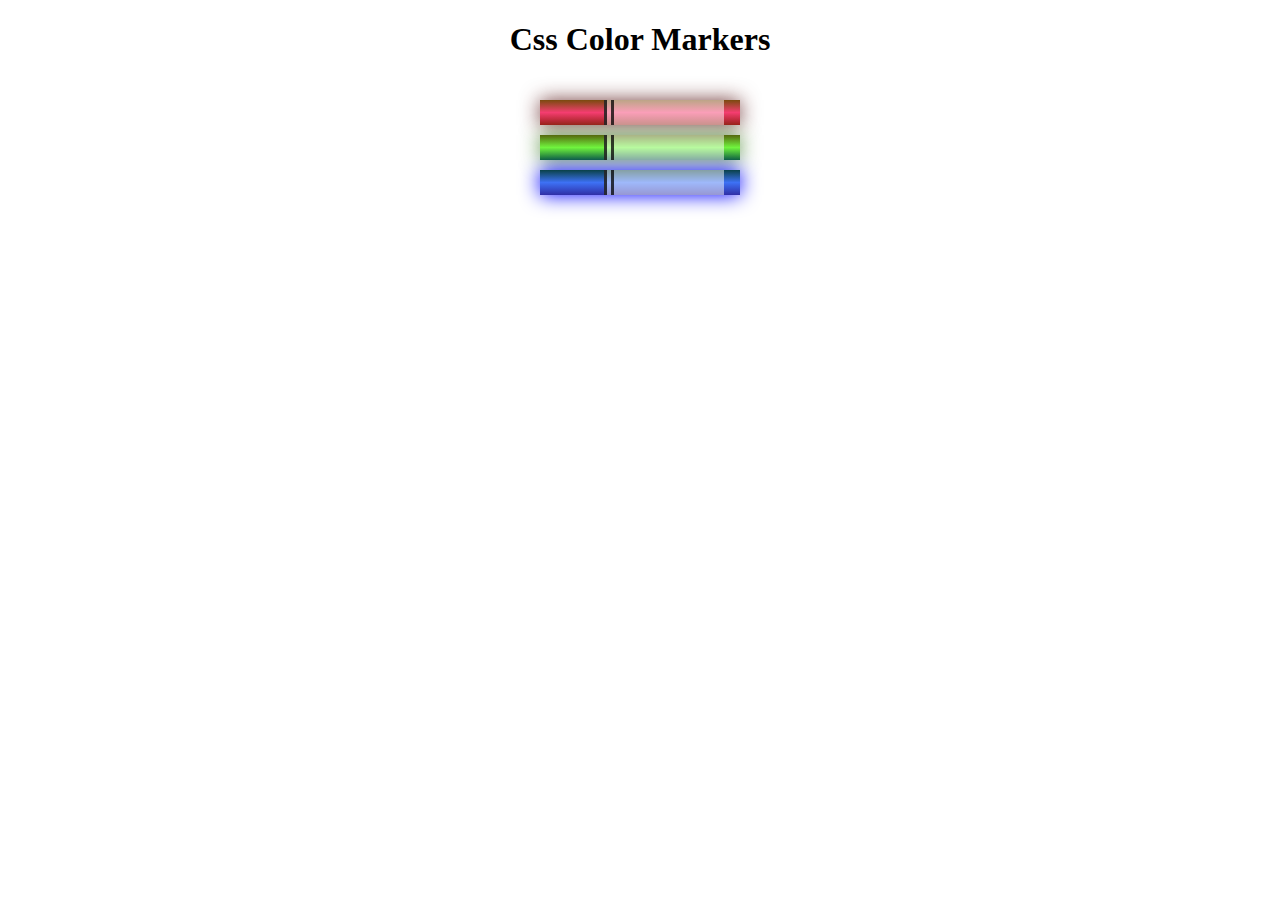
<file: lesson003/index.html>
<!DOCTYPE html>
<html lang="en">
<head>
    <meta charset="UTF-8">
    <meta name="viewport" content="width=device-width, initial-scale=1.0">
    <title>Colored Markers</title>
    <link rel="stylesheet" href="styles.css">
    </head>
    <body>
    <h1>Css Color Markers</h1>
    <div class="container">
        <div class="marker red">
            <div class="cap"></div>
            <div class="sleeve"></div>
        </div>
        <div class="marker green">
            <div class="cap"></div>
            <div class="sleeve"></div>
        </div>
        <div class="marker blue">
            <div class="cap"></div>
            <div class="sleeve"></div>
        </div>         
    </div>
    </body>
    </html>
</file>
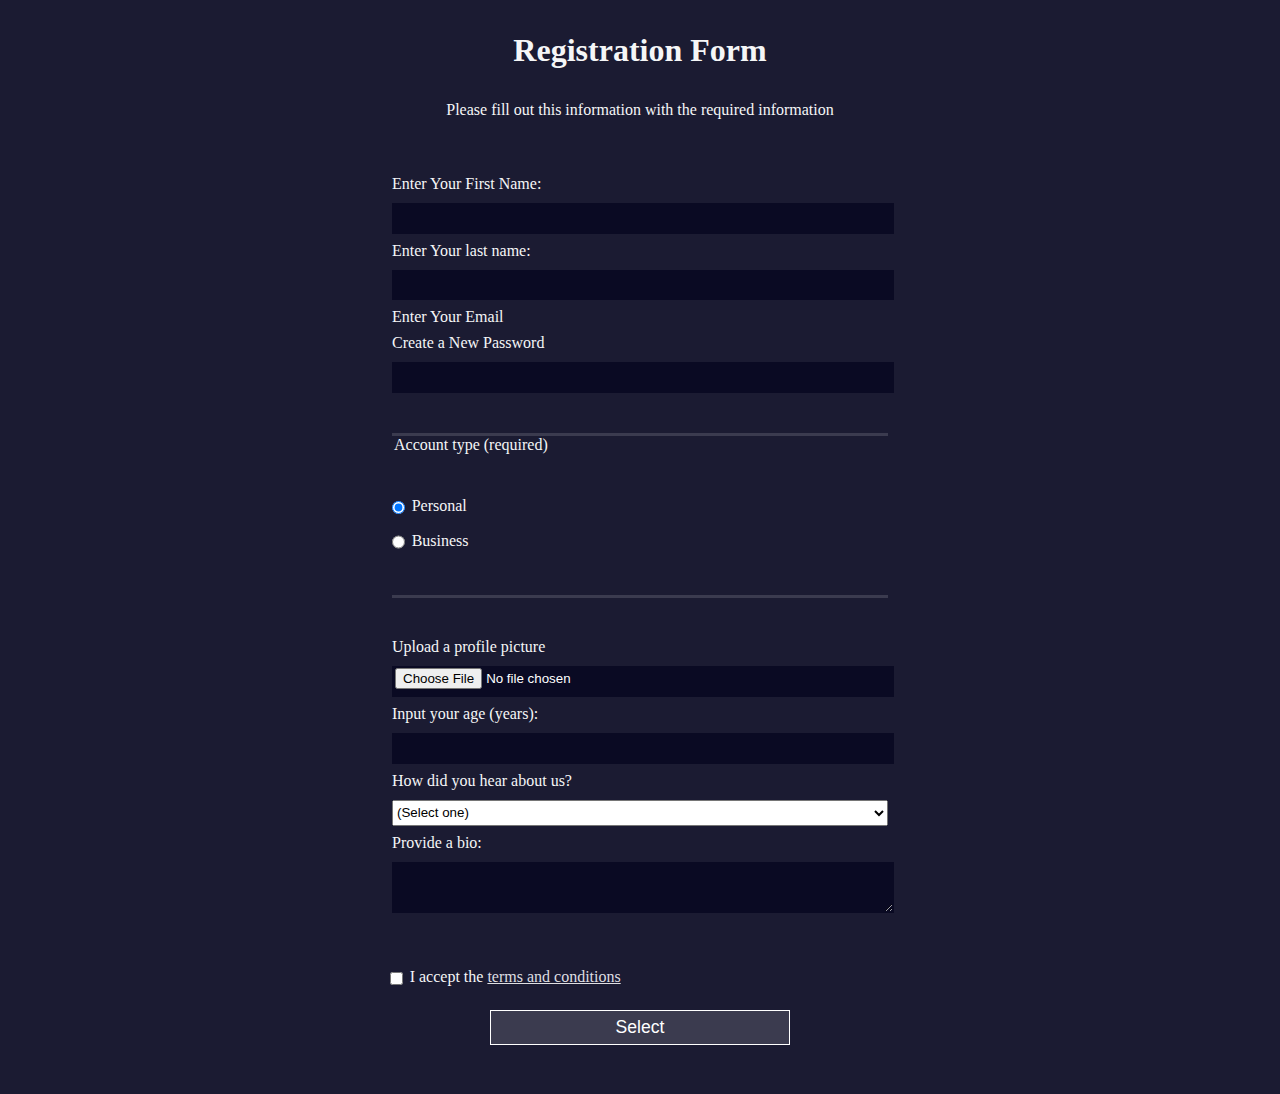
<file: lesson004/index.html>
<!DOCTYPE html>
<html lang="en">
<head>
    <meta charset="UTF-8">
    <meta name="viewport" content="width=device-width, initial-scale=1.0">
    <title>Registration Form</title>
    <LInk REL="stylesheet" href="styles.css">
</head>
<body>
    <h1>Registration Form</h1>
    <p>Please fill out this information with the required information</p>
    <form method="post" action="https://register-demo.freecodecamp.org">    
        <fieldset>
            <label for="first-name">Enter Your First Name: <input id="first-name" name="first-name" type="text" required/></label>
            <label for="last-name">Enter Your last name: <input id="last-name name="last-name type="text required"/></label>
            <label for="email">Enter Your Email</label>
            <label for="new-password">Create a New Password <input id="new-password name="new-password type="text" pattern="[a-z0-5]{8,}" required></label>
        </fieldset>
        <fieldset>
            <legend>Account type (required)</legend>
            <label for="personal-account"><input id="personal-account" type="radio" name="account-type" class="inline" checked/>Personal</label>
            <label for="business-account"><input id="business-account" type="radio" name="account-type" class="inline"/>Business</label>
        </fieldset>
        <fieldset>
            <label for="profile-picture">Upload a profile picture <input id="profile-picture" type="file" name="file"></label>
            <label for="age">Input your age (years): <input id="age" type="number" name="age" min="13" max="120"/></label>
            <label for="referrer">How did you hear about us?
                <select name="referrer" id="referrer">
                    <option value="">(Select one)</option>
                    <option value="1">freeCodeCamp News</option>
                    <option value="2">freeCodeCamp YouTube Channel</option>
                    <option value="3">freeCodeCamp Forum</option>
                    <option value="4">Other</option>
                </select>
            </label>
            <label for="bio">Provide a bio: <textarea name="bio" id="bio" rows="3" cols="30" placeholder="I like coding on the beach..."> </textarea>
            </label>
        </fieldset>
        <label for="terms-and-conditions">
        <input class="inline" id="terms-and-conditions" type="checkbox" required name="terms-and-conditions"/>I accept the <a href="https://www.freecodecamp.org/news/terms-of-service/">terms and conditions</a>
    </label>
    <input type="submit" value="Select">
    </form>
</body>
</html>
</file>
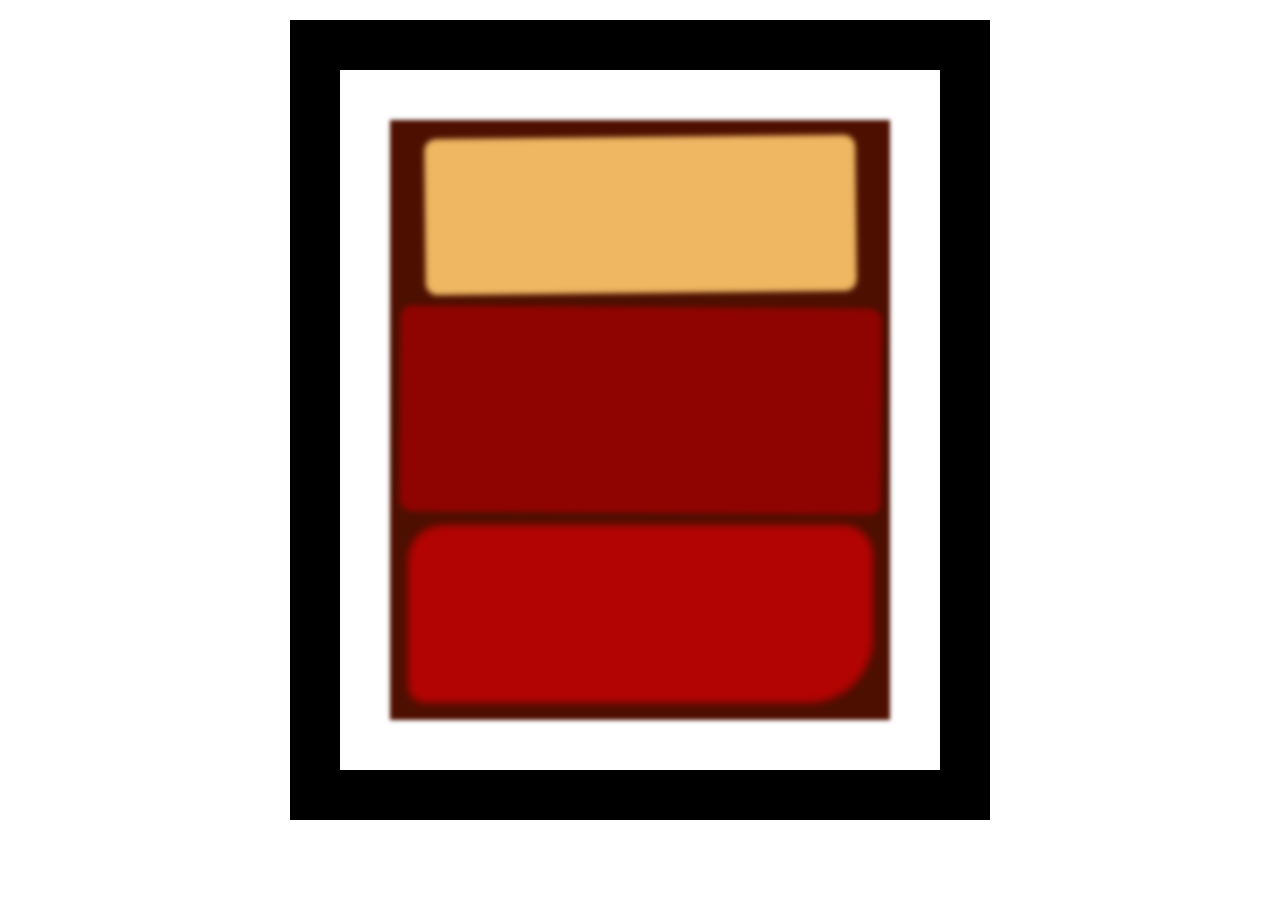
<file: lesson005/index.html>
<!DOCTYPE html>
<html lang="en">
  <head>
    <meta charset="UTF-8">
    <title>Rothko Painting</title>
    <link href="./styles.css" rel="stylesheet">
  </head>
  <body>
    <div class="frame">
      <div class="canvas">
        <div class="one"></div>
        <div class="two"></div>
        <div class="three"></div>
      </div>
    </div>
  </body>
</html>
</file>
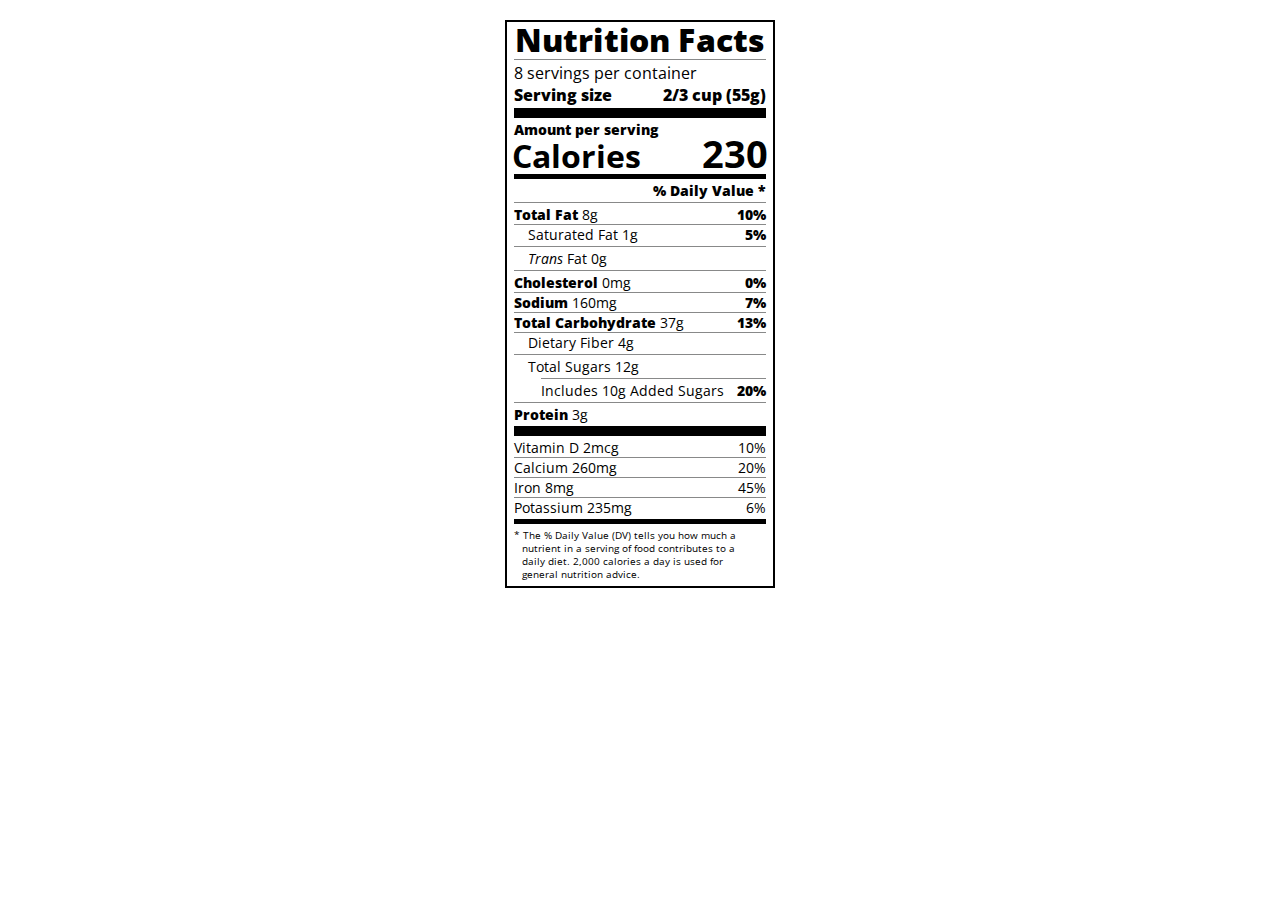
<file: lesson007/index.html>
<!DOCTYPE html>
<html lang="en">

<head>
  <meta charset="UTF-8">
  <title>Nutrition Label</title>
  <link href="https://fonts.googleapis.com/css?family=Open+Sans:400,700,800" rel="stylesheet">
  <link href="./styles.css" rel="stylesheet">
</head>

<body>
  <div class="label">
    <header>
      <h1 class="bold">Nutrition Facts</h1>
      <div class="divider"></div>
      <p>8 servings per container</p>
      <p class="bold">Serving size <span>2/3 cup (55g)</span></p>
    </header>
    <div class="divider large"></div>
    <div class="calories-info">
      <div class="left-container">
        <h2 class="bold small-text">Amount per serving</h2>
        <p>Calories</p>
      </div>
      <span>230</span>
    </div>
    <div class="divider medium"></div>
    <div class="daily-value small-text">
      <p class="bold right no-divider">% Daily Value *</p>
      <div class="divider"></div>
      <p><span><span class="bold">Total Fat</span> 8g</span> <span class="bold">10%</span></p>
      <p class="indent no-divider">Saturated Fat 1g <span class="bold">5%</span></p>
      <div class="divider"></div>
      <p class="indent no-divider"><span><i>Trans</i> Fat 0g</span></p>
      <div class="divider"></div>
      <p><span><span class="bold">Cholesterol</span> 0mg</span> <span class="bold">0%</span></p>
      <p><span><span class="bold">Sodium</span> 160mg</span> <span class="bold">7%</span></p>
      <p><span><span class="bold">Total Carbohydrate</span> 37g</span> <span class="bold">13%</span></p>
      <p class="indent no-divider">Dietary Fiber 4g</p>
      <div class="divider"></div>
      <p class="indent no-divider">Total Sugars 12g</p>
      <div class="divider double-indent"></div>
      <p class="double-indent no-divider">Includes 10g Added Sugars <span class="bold">20%</span></p>
      <div class="divider"></div>
      <p class="no-divider"><span><span class="bold">Protein</span> 3g</span></p>
      <div class="divider large"></div>
      <p>Vitamin D 2mcg <span>10%</span></p>
      <p>Calcium 260mg <span>20%</span></p>
      <p>Iron 8mg <span>45%</span></p>
      <p class="no-divider">Potassium 235mg <span>6%</span></p>
    </div>
    <div class="divider medium"></div>
    <p class="note">* The % Daily Value (DV) tells you how much a nutrient in a serving of food contributes to a daily
      diet. 2,000 calories a day is used for general nutrition advice.</p>
  </div>
</body>
</html>
</file>
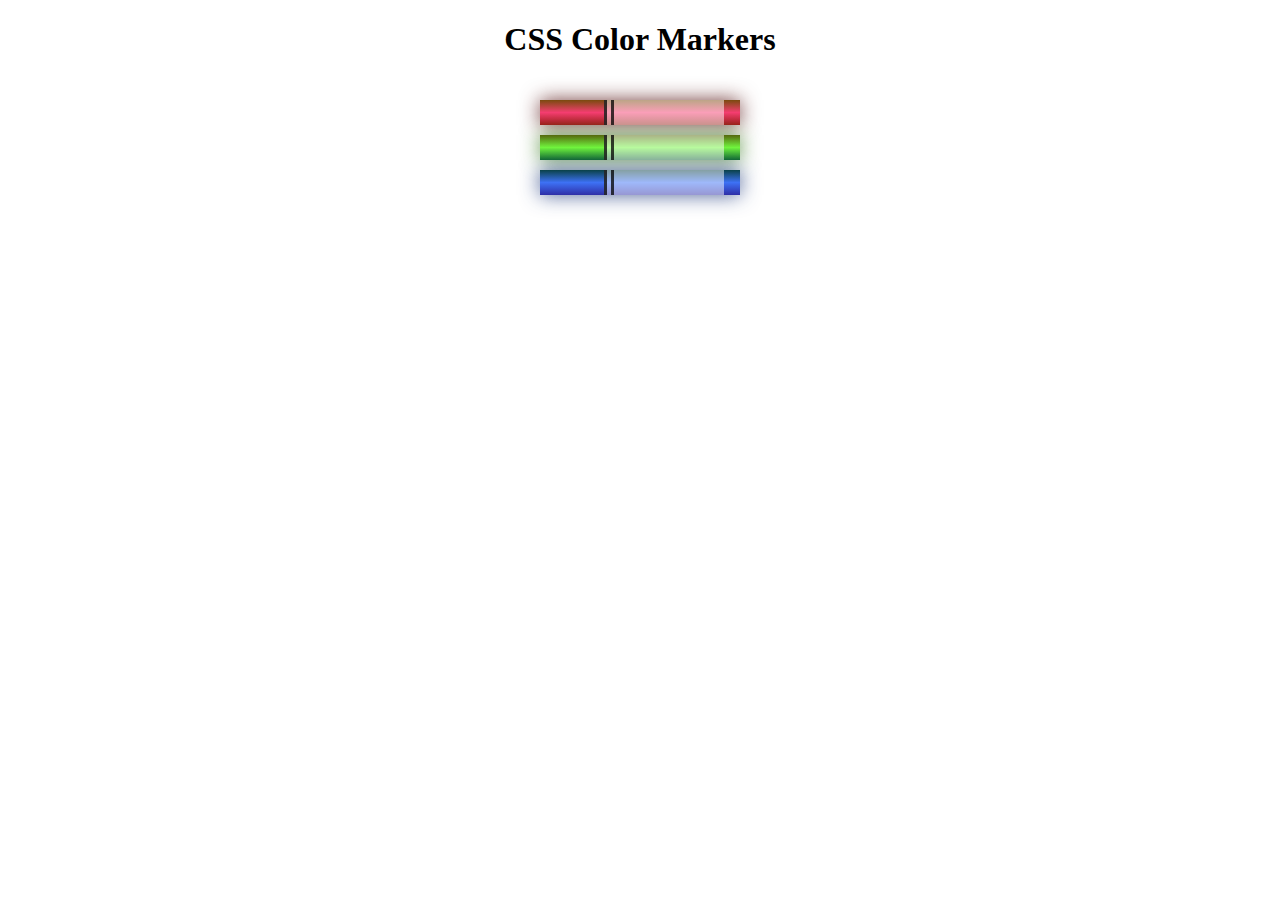
<file: lesson008/index.html>
<!DOCTYPE html>
<html lang="en">
  <head>
    <meta charset="utf-8">
    <meta name="viewport" content="width=device-width, initial-scale=1.0">
    <title>Colored Markers</title>
    <link rel="stylesheet" href="styles.css">
  </head>
  <body>
    <h1>CSS Color Markers</h1>
    <div class="container">
      <div class="marker red">
        <div class="cap"></div>
        <div class="sleeve"></div>
      </div>
      <div class="marker green">
        <div class="cap"></div>
        <div class="sleeve"></div>
      </div>
      <div class="marker blue">
        <div class="cap"></div>
        <div class="sleeve"></div>
      </div>
    </div>
  </body>
</html>
</file>
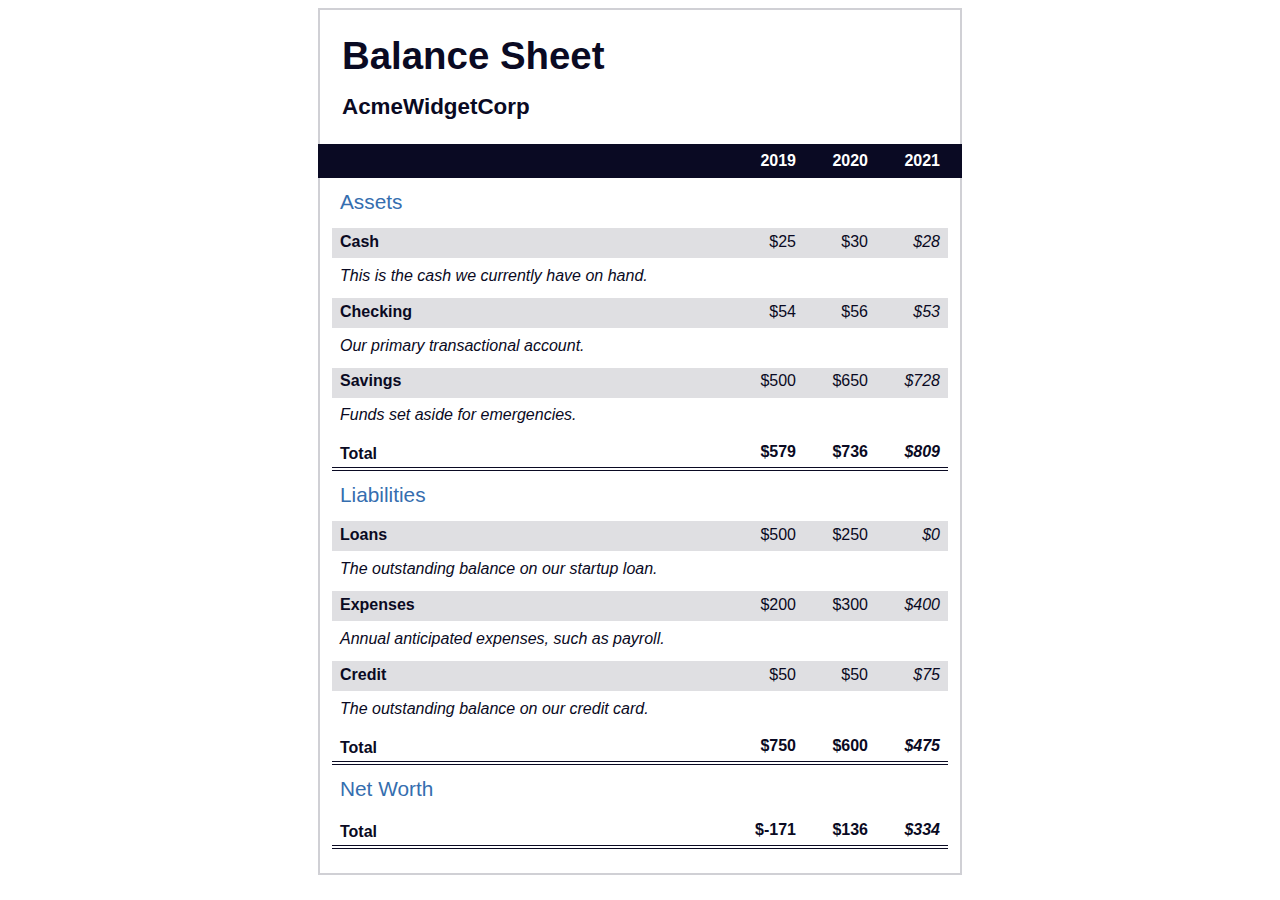
<file: lesson010/index.html>
<!DOCTYPE html>
<html lang="en">
  <head>
    <meta charset="UTF-8">
    <meta name="viewport" content="width=device-width, initial-scale=1.0">
    <title>Balance Sheet</title>
    <link rel="stylesheet" href="./styles.css">
  </head>
  <body>
    <main>
      <section>
        <h1>
          <span class="flex">
            <span>AcmeWidgetCorp</span>
            <span>Balance Sheet</span>
          </span>
        </h1>
        <div id="years" aria-hidden="true">
          <span class="year">2019</span>
          <span class="year">2020</span>
          <span class="year">2021</span>
        </div>
        <div class="table-wrap">
          <table>
            <caption>Assets</caption>
            <thead>
              <tr>
                <td></td>
                <th><span class="sr-only year">2019</span></th>
                <th><span class="sr-only year">2020</span></th>
                <th class="current"><span class="sr-only year">2021</span></th>
              </tr>
            </thead>
            <tbody>
              <tr class="data">
                <th>Cash <span class="description">This is the cash we currently have on hand.</span></th>
                <td>$25</td>
                <td>$30</td>
                <td class="current">$28</td>
              </tr>
              <tr class="data">
                <th>Checking <span class="description">Our primary transactional account.</span></th>
                <td>$54</td>
                <td>$56</td>
                <td class="current">$53</td>
              </tr>
              <tr class="data">
                <th>Savings <span class="description">Funds set aside for emergencies.</span></th>
                <td>$500</td>
                <td>$650</td>
                <td class="current">$728</td>
              </tr>
              <tr class="total">
                <th>Total <span class="sr-only">Assets</span></th>
                <td>$579</td>
                <td>$736</td>
                <td class="current">$809</td>
              </tr>
            </tbody>
          </table>
          <table>
            <caption>Liabilities</caption>
            <thead>
              <tr>
              <td></td>
              <th><span class="sr-only">2019</span></th>
              <th><span class="sr-only">2020</span></th>
              <th><span class="sr-only">2021</span></th>
              </tr>
            </thead>
            <tbody>
              <tr class="data">
                <th>Loans <span class="description">The outstanding balance on our startup loan.</span></th>
                <td>$500</td>
                <td>$250</td>
                <td class="current">$0</td>
              </tr>
              <tr class="data">
                <th>Expenses <span class="description">Annual anticipated expenses, such as payroll.</span></th>
                <td>$200</td>
                <td>$300</td>
                <td class="current">$400</td>
              </tr>
              <tr class="data">
                <th>Credit <span class="description">The outstanding balance on our credit card.</span></th>
                <td>$50</td>
                <td>$50</td>
                <td class="current">$75</td>
              </tr>
              <tr class="total">
                <th>Total <span class="sr-only">Liabilities</span></th>
                <td>$750</td>
                <td>$600</td>
                <td class="current">$475</td>
              </tr>
            </tbody>
          </table>
          <table>
            <caption>Net Worth</caption>
            <thead>
              <tr>
              <td></td>
              <th><span class="sr-only">2019</span></th>
              <th><span class="sr-only">2020</span></th>
              <th><span class="sr-only">2021</span></th>
              </tr>
            </thead>
            <tbody>
              <tr class="total">
                <th>Total <span class="sr-only">Net Worth</span></th>
                <td>$-171</td>
                <td>$136</td>
                <td class="current">$334</td>
              </tr>
            </tbody>
          </table>
        </div>
      </section>
    </main>
  </body>
</html>
</file>
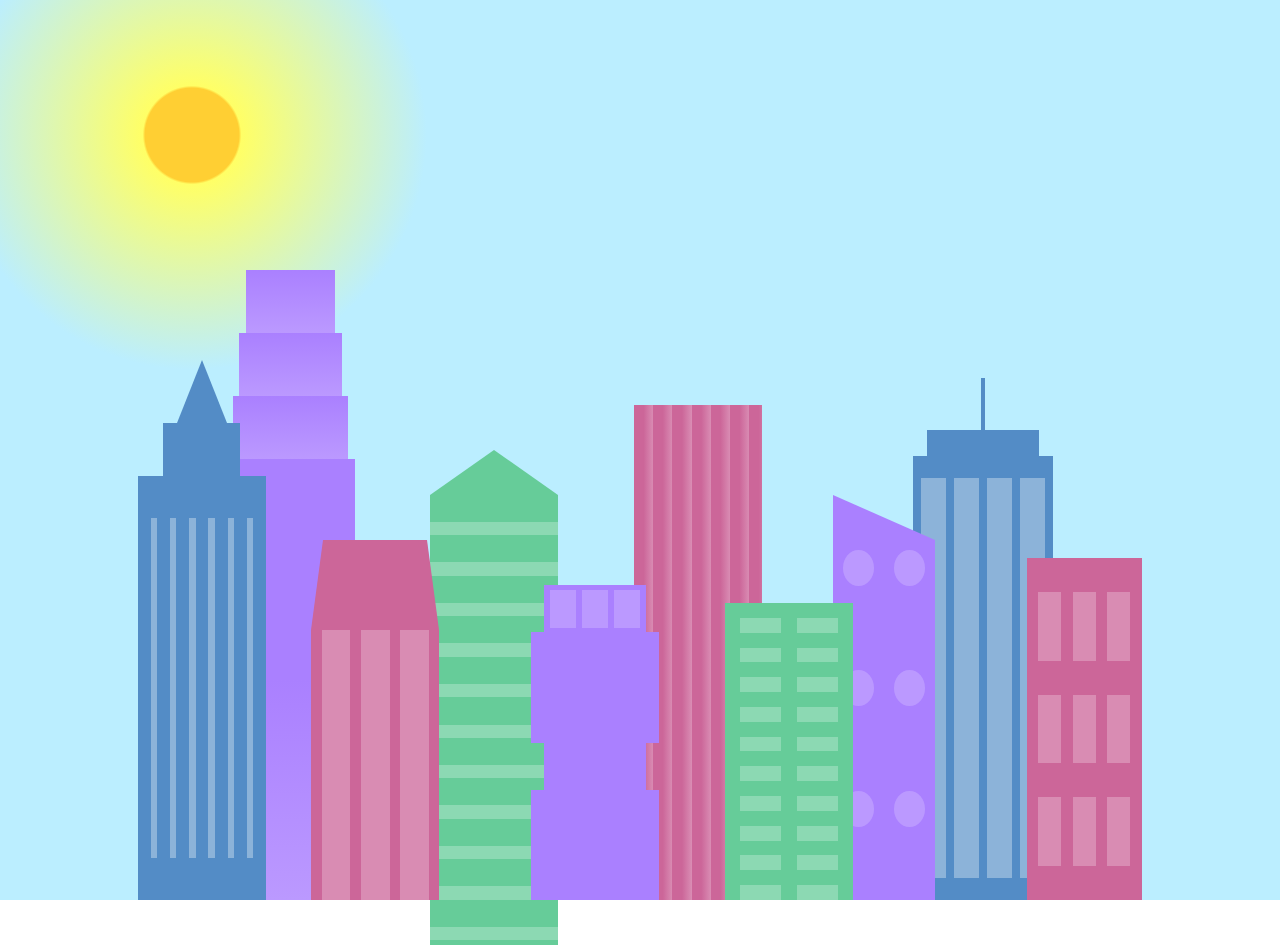
<file: lesson013/index.html>
<!DOCTYPE html>
<html lang="en">    
  <head>
    <meta charset="UTF-8">
    <title>City Skyline</title>
    <link href="styles.css" rel="stylesheet" />   
  </head>

  <body>
    <div class="background-buildings sky">
      <div></div>
      <div></div>
      <div class="bb1 building-wrap">
        <div class="bb1a bb1-window"></div>
        <div class="bb1b bb1-window"></div>
        <div class="bb1c bb1-window"></div>
        <div class="bb1d"></div>
      </div>
      <div class="bb2">
        <div class="bb2a"></div>
        <div class="bb2b"></div>
      </div>
      <div class="bb3"></div>
      <div></div>
      <div class="bb4 building-wrap">
        <div class="bb4a"></div>
        <div class="bb4b"></div>
        <div class="bb4c window-wrap">
          <div class="bb4-window"></div>
          <div class="bb4-window"></div>
          <div class="bb4-window"></div>
          <div class="bb4-window"></div>
        </div>
      </div>
      <div></div>
      <div></div>
    </div>

    <div class="foreground-buildings">
      <div></div>
      <div></div>
      <div class="fb1 building-wrap">
        <div class="fb1a"></div>
        <div class="fb1b"></div>
        <div class="fb1c"></div>
      </div>
      <div class="fb2">
        <div class="fb2a"></div>
        <div class="fb2b window-wrap">
          <div class="fb2-window"></div>
          <div class="fb2-window"></div>
          <div class="fb2-window"></div>
        </div>
      </div>
      <div></div>
      <div class="fb3 building-wrap">
        <div class="fb3a window-wrap">
          <div class="fb3-window"></div>
          <div class="fb3-window"></div>
          <div class="fb3-window"></div>
        </div>
        <div class="fb3b"></div>
        <div class="fb3a"></div>
        <div class="fb3b"></div>
      </div>
      <div class="fb4">
        <div class="fb4a"></div>
        <div class="fb4b">
          <div class="fb4-window"></div>
          <div class="fb4-window"></div>
          <div class="fb4-window"></div>
          <div class="fb4-window"></div>
          <div class="fb4-window"></div>
          <div class="fb4-window"></div>
        </div>
      </div>
      <div class="fb5"></div>
      <div class="fb6"></div>
      <div></div>
      <div></div>
    </div>
  </body>
</html>
</file>
<file: lesson003/styles.css>
h1 {
    text-align: center;
}

.container {
    background-color: rgb(255, 255, 255);
    padding: 10px 0;
}

.marker {
    width: 200px;
    height: 25px;
    margin: 10px auto;
}

.cap {
    width: 60px;
    height: 25px;
}

.sleeve {
    width: 110px;
    height: 25px;
    background-color: rgba(255, 255, 255, 0.5);
    border-left: 10px double rgba(0, 0, 0, 0.75);
}

.cap, .sleeve {
    display: inline-block;
}

.red {
    background: linear-gradient(rgb(122, 74, 14), rgb(245, 62, 113), rgb(162, 27, 27));
    box-shadow: 0 0 20px 0 rgba(83, 14, 14, 0.8);
}

.green {
    background: linear-gradient(#55680D, #71F53E, #116C31);
    box-shadow: 0 0 20PX 0 #3B7E20CC;
}

.blue {
    background: linear-gradient(hsl(186, 76%, 16%), hsl(223, 90%, 60%), hsl(240, 56%, 42%));
    box-shadow: 0 0 20px blue;
}
</file>
<file: lesson004/styles.css>
body {
    width: 100%;
    height: 100vh;
    margin: 0;
    background-color: #1b1b32;
    color: #f5f6f7;
    font-family: Tahoma;
    font-size: 16px;
  }

h1, p {
    margin: 1em auto;
    text-align: center;
  }  

  form {
    width: 60vw;
    max-width: 500px;
    min-width: 300px;
    margin: 0 auto;
    padding-bottom: 2em;
  }

  fieldset {
    border: none;
    padding: 2rem 0;
    border-bottom: 3px solid #3b3b4f;
  }  

fieldset:last-of-type {
    border-bottom: none;
  }

  label {
    display: block;
    margin: 0.5rem 0;
  }

input,
textarea,
select {
  margin: 10px 0 0 0;
  width: 100%;
  min-height: 2em;
}

input, textarea {
    background-color: #0a0a23;
    border: 1px solid #0a0a23;
    color: #ffffff;
}
.inline {
    width: unset;
    margin: 0 0.5em 0 0;
    vertical-align: middle;
  }

  input[type="submit"] {
    display: block;
    width: 60%;
    margin: 1em auto;
    height: 2em;
    font-size: 1.1rem;
    background-color: #3b3b4f;
    border-color: white;
    min-width: 300px;
  }
  
  input[type="file"] {
    padding: 1px 2px;
  }

  .inline{
    display: inline; 
  }
  a {
    color: #dfdfe2; 
  }
</file>
<file: lesson005/styles.css>
.canvas {
    width: 500px;
    height: 600px;
    background-color: #4d0f00;
    overflow: hidden;
    filter: blur(2px);
  }
  
  .frame {
    border: 50px solid black;
    width: 500px;
    padding: 50px;
    margin: 20px auto;
  }
  
  .one {
    width: 425px;
    height: 150px;
    background-color: #efb762;
    margin: 20px auto;
    box-shadow: 0 0 3px 3px #efb762;
    border-radius: 9px;
    transform: rotate(-0.6deg);
  }
  
  .two {
    width: 475px;
    height: 200px;
    background-color: #8f0401;
    margin: 0 auto 20px;
    box-shadow: 0 0 3px 3px #8f0401;
    border-radius: 8px 10px;
    transform: rotate(0.4deg);
  }
  
  .one, .two {
    filter: blur(1px);
  }
  
  .three {
    width: 91%;
    height: 28%;
    background-color: #b20403;
    margin: auto;
    filter: blur(2px);
    box-shadow: 0 0 5px 5px #b20403;
    border-radius: 30px 25px 60px 12px;
  
  }
</file>
<file: lesson007/styles.css>
* {
    box-sizing: border-box;
  }
  
  html {
    font-size: 16px;
  }
  
  body {
    font-family: 'Open Sans', sans-serif;
  }
  
  .label {
    border: 2px solid black;
    width: 270px;
    margin: 20px auto;
    padding: 0 7px;
  }
  
  header h1 {
    text-align: center;
    margin: -4px 0;
    letter-spacing: 0.15px
  }
  
  p {
    margin: 0;
    display: flex;
    justify-content: space-between;
  }
  
  .divider {
    border-bottom: 1px solid #888989;
    margin: 2px 0;
  }
  
  .bold {
    font-weight: 800;
  }
  
  .large {
    height: 10px;
  }
  
  .large, .medium {
    background-color: black;
    border: 0;
  }
  
  .medium {
    height: 5px;
  }
  
  .small-text {
    font-size: 0.85rem;
  }
  
  
  .calories-info {
    display: flex;
    justify-content: space-between;
    align-items: flex-end;
  }
  
  .calories-info h2 {
    margin: 0;
  }
  
  .left-container p {
    margin: -5px -2px;
    font-size: 2em;
    font-weight: 700;
  }
  
  .calories-info span {
    margin: -7px -2px;
    font-size: 2.4em;
    font-weight: 700;
  }
  
  .right {
    justify-content: flex-end;
  }
  
  .indent {
    margin-left: 1em;
  }
  
  .double-indent {
    margin-left: 2em;
  }
  
  .daily-value p:not(.no-divider) {
    border-bottom: 1px solid #888989;
  }
  
  .note {
    font-size: 0.6rem;
    margin: 5px 0;
    padding: 0 8px;
    text-indent: -8px;
  }
</file>
<file: lesson008/styles.css>
h1 {
    text-align: center;
  }
  
  .container {
    background-color: rgb(255, 255, 255);
    padding: 10px 0;
  }
  
  .marker {
    width: 200px;
    height: 25px;
    margin: 10px auto;
  }
  
  .cap {
    width: 60px;
    height: 25px;
  }
  
  .sleeve {
    width: 110px;
    height: 25px;
    background-color: rgba(255, 255, 255, 0.5);
    border-left: 10px double rgba(0, 0, 0, 0.75);
  }
  
  .cap, .sleeve {
    display: inline-block;
  }
  
  .red {
    background: linear-gradient(rgb(122, 74, 14), rgb(245, 62, 113), rgb(162, 27, 27));
    box-shadow: 0 0 20px 0 rgba(83, 14, 14, 0.8);
  }
  
  .green {
    background: linear-gradient(#55680D, #71F53E, #116C31);
    box-shadow: 0 0 20px 0 #3B7E20CC;
  }
  
  .blue {
    background: linear-gradient(hsl(186, 76%, 16%), hsl(223, 90%, 60%), hsl(240, 56%, 42%));
    box-shadow: 0 0 20px 0 hsla(223, 59%, 31%, 0.8);
  }
</file>
<file: lesson010/styles.css>
span[class~="sr-only"] {
  border: 0 !important;
  clip: rect(1px, 1px, 1px, 1px) !important;
  clip-path: inset(50%) !important;
  height: 1px !important;
  width: 1px !important;
  position: absolute !important;
  overflow: hidden !important;
  white-space: nowrap !important;
  padding: 0 !important;
  margin: -1px !important;
}

html {
  box-sizing: border-box;
}

body {
  font-family: sans-serif;
  color: #0a0a23;
}

h1 {
  max-width: 37.25rem;
  margin: 0 auto;
  padding: 1.5rem 1.25rem;
}

h1 .flex {
  display: flex;
  flex-direction: column-reverse;
  gap: 1rem;
}

h1 .flex span:first-of-type {
  font-size: 0.7em;
}

h1 .flex span:last-of-type {
  font-size: 1.2em;
}

section {
  max-width: 40rem;
  margin: 0 auto;
  border: 2px solid #d0d0d5;
}

#years {
  display: flex;
  justify-content: flex-end;
  position: sticky;
  z-index: 999;
  top: 0;
  background: #0a0a23;
  color: #fff;
  padding: 0.5rem calc(1.25rem + 2px) 0.5rem 0;
  margin: 0 -2px;
}

#years span[class] {
  font-weight: bold;
  width: 4.5rem;
  text-align: right;
}

.table-wrap {
  padding: 0 0.75rem 1.5rem 0.75rem;
}

table {
  border-collapse: collapse;
  border: 0;
  width: 100%;
  position: relative;
  margin-top: 3rem;
}

table caption {
  color: #356eaf;
  font-size: 1.3em;
  font-weight: normal;
  position: absolute;
  top: -2.25rem;
  left: 0.5rem;
}

tbody td {
  width: 100vw;
  min-width: 4rem;
  max-width: 4rem;
}

tbody th {
  width: calc(100% - 12rem);
}

tr[class="total"] {
  border-bottom: 4px double #0a0a23;
  font-weight: bold;
}

tr[class="total"] th {
  text-align: left;
  padding: 0.5rem 0 0.25rem 0.5rem;
}

tr.total td {
  text-align: right;
  padding: 0 0.25rem;
}

tr.total td:nth-of-type(3) {
  padding-right: 0.5rem;
}

tr.total:hover {
  background-color: #99c9ff;
}

td.current {
  font-style: italic;
}

tr.data {
  background-image: linear-gradient(to bottom, #dfdfe2 1.845rem, white 1.845rem);
}

tr.data th {
  text-align: left;
  padding-top: 0.3rem;
  padding-left: 0.5rem;
}

tr.data th .description {
  display: block;
  font-weight: normal;
  font-style: italic;
  padding: 1rem 0 0.75rem;
  margin-right: -13.5rem;
}

tr.data td {
  vertical-align: top;
  padding: 0.3rem 0.25rem 0;
  text-align: right;
}

tr.data td:last-of-type {
  padding-right: 0.5rem;
}
</file>
<file: lesson013/styles.css>
:root {
    --building-color1: #aa80ff;
    --building-color2: #66cc99;
    --building-color3: #cc6699;
    --building-color4: #538cc6;
    --window-color1: #bb99ff;
    --window-color2: #8cd9b3;
    --window-color3: #d98cb3;
    --window-color4: #8cb3d9;
  }
  
  * {
    box-sizing: border-box;
  }
  
  body {
    height: 100vh;
    margin: 0;
    overflow: hidden;
  }
  
  .background-buildings, .foreground-buildings {
    width: 100%;
    height: 100%;
    display: flex;
    align-items: flex-end;
    justify-content: space-evenly;
    position: absolute;
    top: 0;
  }
  
  .building-wrap {
    display: flex;
    flex-direction: column;
    align-items: center;
  }
  
  .window-wrap {
    display: flex;
    align-items: center;
    justify-content: space-evenly;
  }
  
  .sky {
    background: radial-gradient(
        closest-corner circle at 15% 15%,
        #ffcf33,
        #ffcf33 20%,
        #ffff66 21%,
        #bbeeff 100%
      );
  }
  
  /* BACKGROUND BUILDINGS - "bb" stands for "background building" */
  .bb1 {
    width: 10%;
    height: 70%;
  }
  
  .bb1a {
    width: 70%;
  }
    
  .bb1b {
    width: 80%;
  }
    
  .bb1c {
    width: 90%;
  }
  
  .bb1d {
    width: 100%;
    height: 70%;
    background: linear-gradient(
        var(--building-color1) 50%,
        var(--window-color1)
      );
  }
  
  .bb1-window {
    height: 10%;
    background: linear-gradient(
        var(--building-color1),
        var(--window-color1)
      );
  }
  
  .bb2 {
    width: 10%;
    height: 50%;
  }
  
  .bb2a {
    border-bottom: 5vh solid var(--building-color2);
    border-left: 5vw solid transparent;
    border-right: 5vw solid transparent;
  }
  
  .bb2b {
    width: 100%;
    height: 100%;
    background: repeating-linear-gradient(
        var(--building-color2),
        var(--building-color2) 6%,
        var(--window-color2) 6%,
        var(--window-color2) 9%
      );
  }
  
  .bb3 {
    width: 10%;
    height: 55%;
    background: repeating-linear-gradient(
        90deg,
        var(--building-color3),
        var(--building-color3),
        var(--window-color3) 15%
      );
  }
  
  .bb4 {
    width: 11%;
    height: 58%;
  }
  
  .bb4a {
    width: 3%;
    height: 10%;
    background-color: var(--building-color4);
  }
  
  .bb4b {
    width: 80%;
    height: 5%;
    background-color: var(--building-color4);
  }
    
  .bb4c {
    width: 100%;
    height: 85%;
    background-color: var(--building-color4);
  }
  
  .bb4-window {
    width: 18%;
    height: 90%;
    background-color: var(--window-color4);
  }
  
  /* FOREGROUND BUILDINGS - "fb" stands for "foreground building" */
  .fb1 {
    width: 10%;
    height: 60%;
  }
  
  .fb1a {
    border-bottom: 7vh solid var(--building-color4);
    border-left: 2vw solid transparent;
    border-right: 2vw solid transparent;
  }
  
  .fb1b {
    width: 60%;
    height: 10%;
    background-color: var(--building-color4);
  }
    
  .fb1c {
    width: 100%;
    height: 80%;
    background: repeating-linear-gradient(
        90deg,
        var(--building-color4),
        var(--building-color4) 10%,
        transparent 10%,
        transparent 15%
      ),
      repeating-linear-gradient(
        var(--building-color4),
        var(--building-color4) 10%,
        var(--window-color4) 10%,
        var(--window-color4) 90%
      );
  }
  
  .fb2 {
    width: 10%;
    height: 40%;
  }
  
  .fb2a {
    width: 100%;
    border-bottom: 10vh solid var(--building-color3);
    border-left: 1vw solid transparent;
    border-right: 1vw solid transparent;
  }
  
  .fb2b {
    width: 100%;
    height: 75%;
    background-color: var(--building-color3);
  }
  
  .fb2-window {
    width: 22%;
    height: 100%;
    background-color: var(--window-color3);
  }
  
  .fb3 {
    width: 10%;
    height: 35%;
  }
    
  .fb3a {
    width: 80%;
    height: 15%;
    background-color: var(--building-color1);
  }
    
  .fb3b {
    width: 100%;
    height: 35%;
    background-color: var(--building-color1);
  }
  
  .fb3-window {
    width: 25%;
    height: 80%;
    background-color: var(--window-color1);
  }
  
  .fb4 {
    width: 8%;
    height: 45%;
    position: relative;
    left: 10%;
  }
  
  .fb4a {
    border-top: 5vh solid transparent;
    border-left: 8vw solid var(--building-color1);
  }
  
  .fb4b {
    width: 100%;
    height: 89%;
    background-color: var(--building-color1);
    display: flex;
    flex-wrap: wrap;
  }
  
  .fb4-window {
    width: 30%;
    height: 10%;
    border-radius: 50%;
    background-color: var(--window-color1);
    margin: 10%;
  }
  
  .fb5 {
    width: 10%;
    height: 33%;
    position: relative;
    right: 10%;
    background: repeating-linear-gradient(
        var(--building-color2),
        var(--building-color2) 5%,
        transparent 5%,
        transparent 10%
      ),
      repeating-linear-gradient(
        90deg,
        var(--building-color2),
        var(--building-color2) 12%,
        var(--window-color2) 12%,
        var(--window-color2) 44%
      );
  }
  
  .fb6 {
    width: 9%;
    height: 38%;
    background: repeating-linear-gradient(
        90deg,
        var(--building-color3),
        var(--building-color3) 10%,
        transparent 10%,
        transparent 30%
      ),
      repeating-linear-gradient(
        var(--building-color3),
        var(--building-color3) 10%,
        var(--window-color3) 10%,
        var(--window-color3) 30%
      );
  }
  
  @media (max-width: 1000px) {
    :root {
      --building-color1: #000;
      --building-color2: #000;
      --building-color3: #000;
      --building-color4: #000;
      --window-color1: #777;
      --window-color2: #777;
      --window-color3: #777;
      --window-color4: #777;  
    }
    .sky {
      background: radial-gradient(
          closest-corner circle at 15% 15%,
          #ccc,
          #ccc 20%,
          #445 21%,
          #223 100%
        );
    }
  }
</file>
